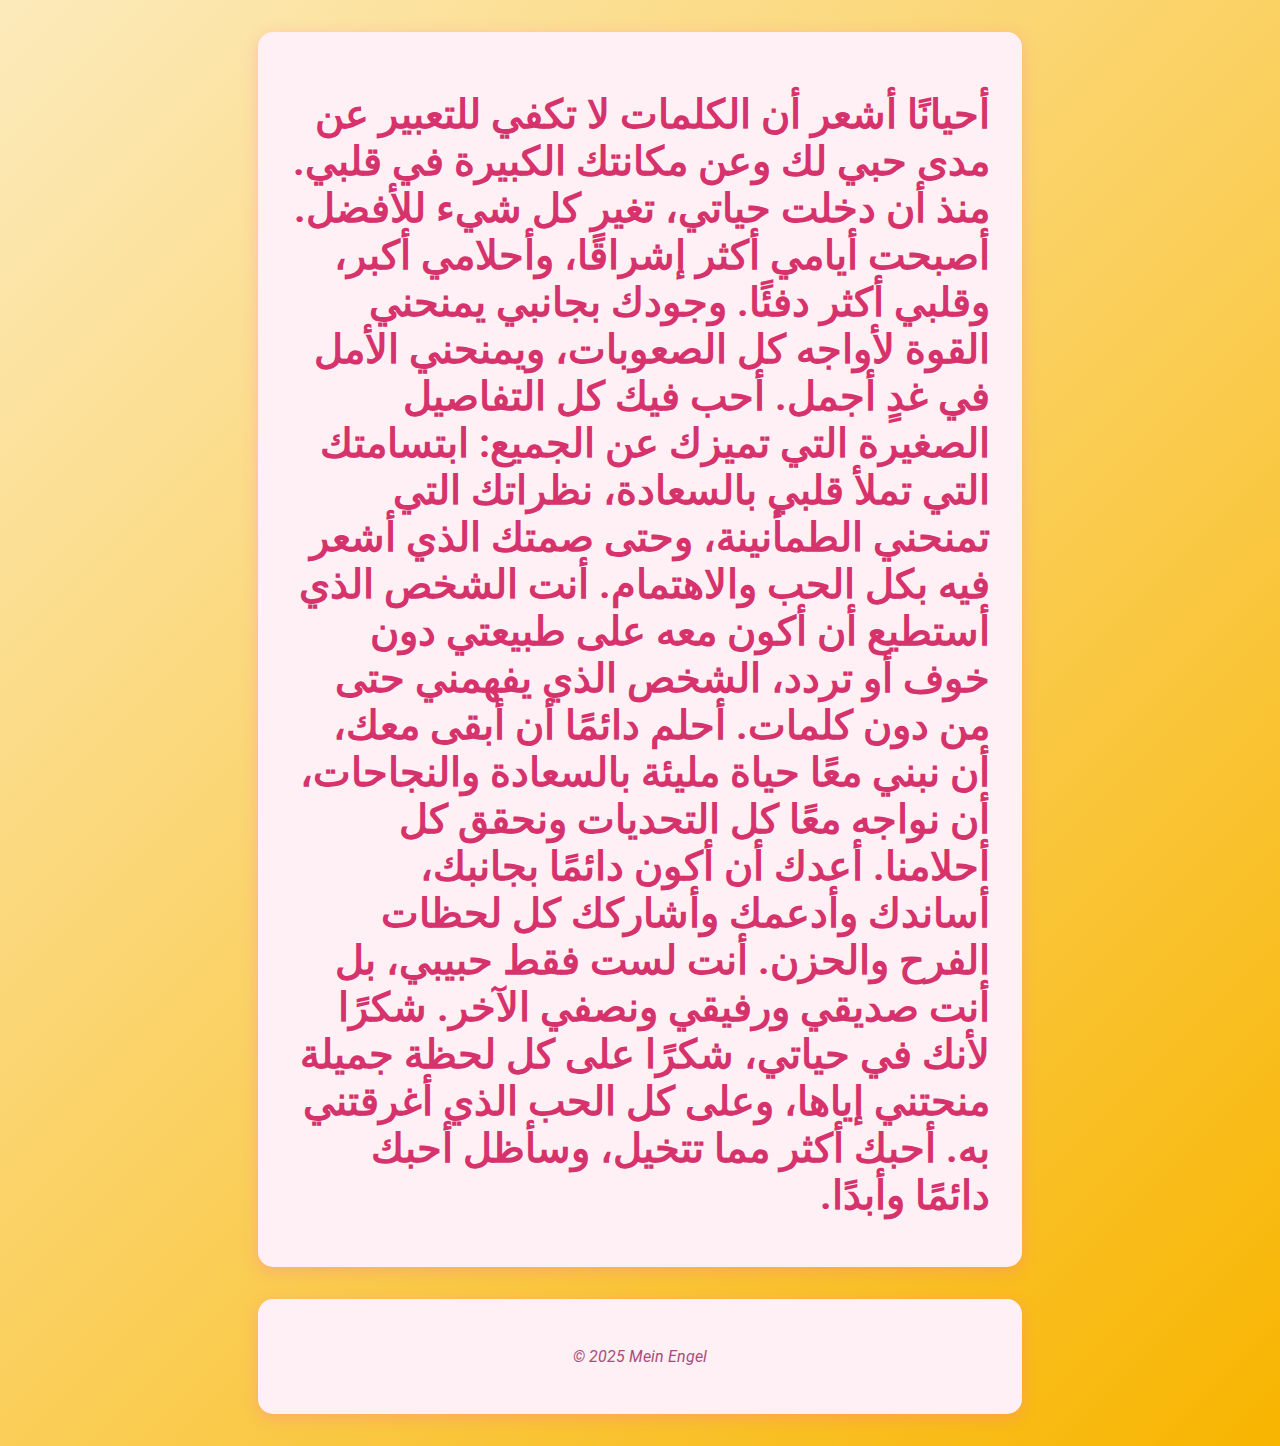
<file: index.html>
<!DOCTYPE html>
<html lang="de">
<head>
  <meta charset="UTF-8">
  <meta name="viewport" content="width=device-width, initial-scale=1.0">
  <title>Tarek hat dich Lieb</title>
  <meta name="description" content="Kurze Beschreibung deiner Webseite.">
  <link rel="stylesheet" href="test.css">
  <!-- Optional: Google Fonts Beispiel -->
  <link href="https://fonts.googleapis.com/css?family=Roboto:400,700&display=swap" rel="stylesheet">
  <!-- Optional: Favicon -->
  <link rel="icon" href="favicon.ico" type="image/x-icon">
</head>
<body>
  <header>
    <h1 dir="rtl">
أحيانًا أشعر أن الكلمات لا تكفي للتعبير عن مدى حبي لك وعن مكانتك الكبيرة في قلبي. منذ أن دخلت حياتي، تغير كل شيء للأفضل. أصبحت أيامي أكثر إشراقًا، وأحلامي أكبر، وقلبي أكثر دفئًا. وجودك بجانبي يمنحني القوة لأواجه كل الصعوبات، ويمنحني الأمل في غدٍ أجمل.

أحب فيك كل التفاصيل الصغيرة التي تميزك عن الجميع: ابتسامتك التي تملأ قلبي بالسعادة، نظراتك التي تمنحني الطمأنينة، وحتى صمتك الذي أشعر فيه بكل الحب والاهتمام. أنت الشخص الذي أستطيع أن أكون معه على طبيعتي دون خوف أو تردد، الشخص الذي يفهمني حتى من دون كلمات.

أحلم دائمًا أن أبقى معك، أن نبني معًا حياة مليئة بالسعادة والنجاحات، أن نواجه معًا كل التحديات ونحقق كل أحلامنا. أعدك أن أكون دائمًا بجانبك، أساندك وأدعمك وأشاركك كل لحظات الفرح والحزن. أنت لست فقط حبيبي، بل أنت صديقي ورفيقي ونصفي الآخر.

شكرًا لأنك في حياتي، شكرًا على كل لحظة جميلة منحتني إياها، وعلى كل الحب الذي أغرقتني به. أحبك أكثر مما تتخيل، وسأظل أحبك دائمًا وأبدًا.  </header>
  
  
  <footer>
    <p>&copy; 2025 Mein Engel</p>
  </footer>
  
  <!-- Optional: JavaScript Datei -->
  <script src="test3.js"></script>
</body>
</html>
</file>
<file: test.css>
body {
  font-family: 'Roboto', Arial, sans-serif;
  background: linear-gradient(135deg, #fceabb 0%, #f8b500 100%); /* warmer Goldverlauf */
  color: #5a2a27; /* warmes Dunkelrot/Braun */
  margin: 0;
  padding: 0;
}

header, main, footer {
  max-width: 700px;
  margin: 2rem auto;
  padding: 2rem;
  background: #fff0f5; /* zartes Rosé */
  border-radius: 15px;
  box-shadow: 0 4px 15px rgba(255, 105, 180, 0.3); /* rosa Schatten für romantisches Flair */
  text-align: center;
}

h1[dir="rtl"] {
  text-align: right;
  direction: rtl;
  font-weight: 700;
  font-size: 2.5rem;
  color: #d6336c; /* kräftiges Pink für arabischen Text */
  margin-bottom: 1rem;
}

main p {
  font-size: 1.25rem;
  line-height: 1.6;
  color: #7a2a3a; /* sanftes Rot für deutschen Text */
  margin-top: 0;
}

footer p {
  font-size: 1rem;
  color: #a64d79;
  font-style: italic;
}


.floating-heart {
  position: fixed;
  bottom: -40px;
  font-size: 2.2rem;
  color: #ff69b4;
  opacity: 0.7;
  pointer-events: none;
  z-index: 1000;
  animation: floatUp 3.5s linear forwards;
  filter: drop-shadow(0 2px 8px #ffb6d5);
}

@keyframes floatUp {
  0% {
    transform: translateY(0) scale(1);
    opacity: 0.8;
  }
  60% {
    opacity: 1;
    transform: translateY(-60vh) scale(1.2) rotate(-8deg);
  }
  100% {
    transform: translateY(-100vh) scale(0.8) rotate(8deg);
    opacity: 0;
  }
}
</file>
